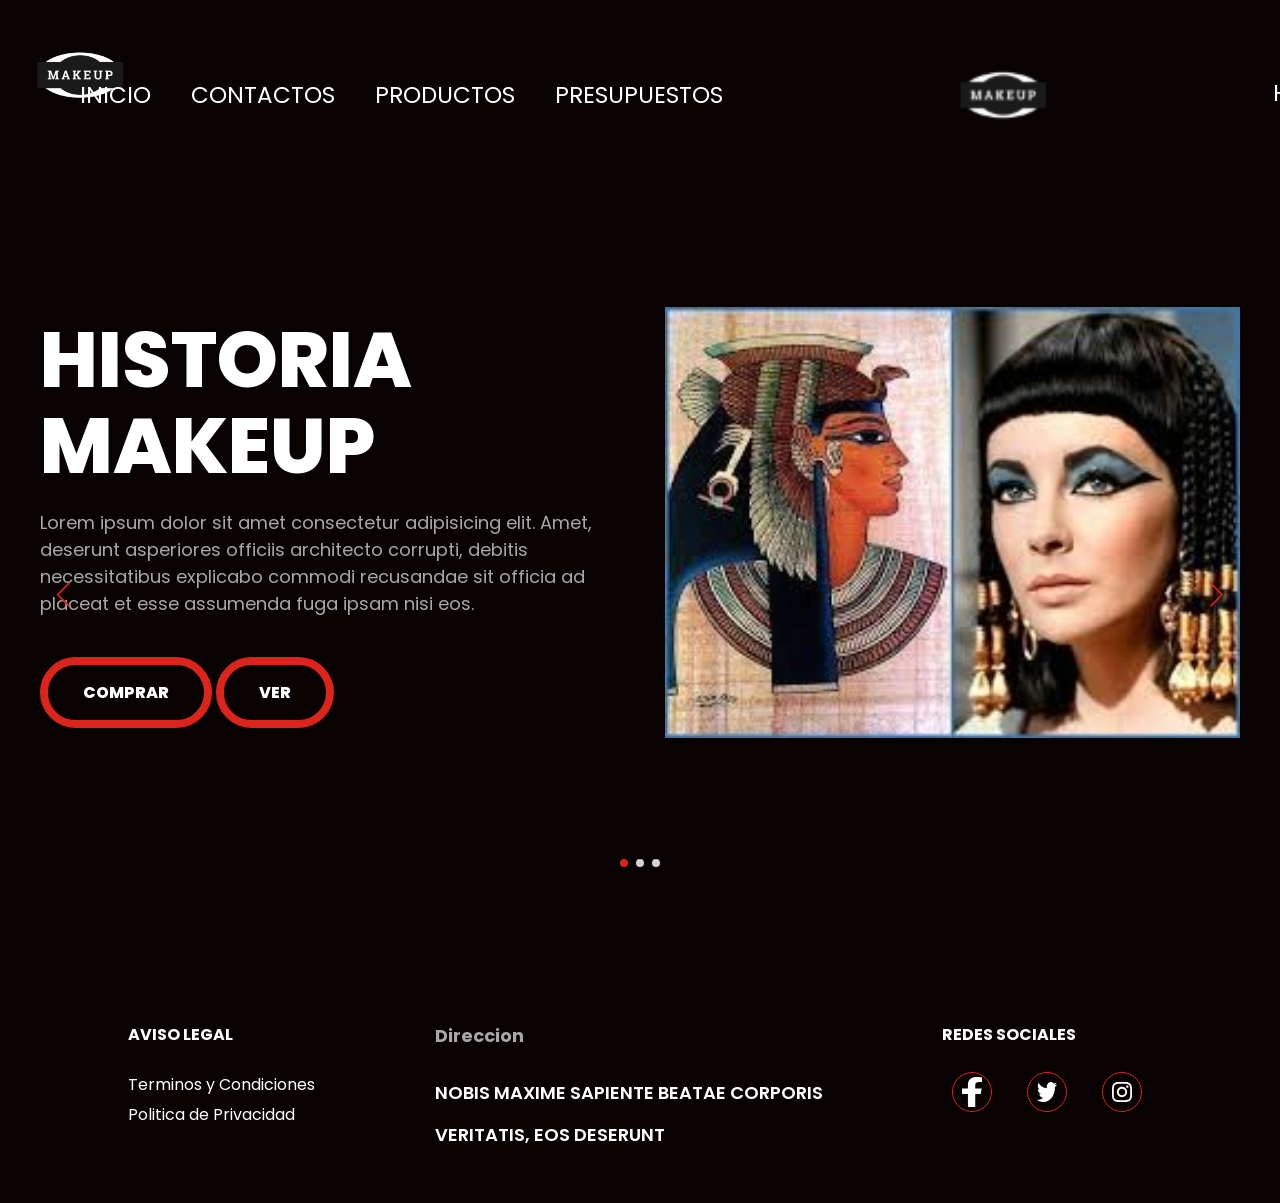
<file: index.html>
<!DOCTYPE html>
<html lang="es">
<head>
    <meta charset="UTF-8">
    <meta http-equiv="X-UA-Compatible" content="IE=edge">
    <meta name="viewport" content="width=device-width, initial-scale=1.0">
    <title>Pagina de Incio| MakeupJackelyn</title>

    <!-- Ficheros de estilos -->
    <link rel="stylesheet" href="https://cdn.jsdelivr.net/npm/swiper/swiper-bundle.min.css">
    <link rel="stylesheet" href="style.css">
</head>

<body>
    <header>
    <!--logo de la empresa-->        
    <img src="images/logo.png" alt="Logo Makeupjackelyn" width="150">

        <!--Menu de navegacion responsive-->
        <div class="menu container">
            <input type="checkbox" id="menu">
            <label for="menu">
                <img src="images/menu.png" class="menu-icono" alt="abrir menu">
            </label>

            <!--Menu de la pagina-->
            <nav class="navbar">
                <div class="menu-1">
                    <ul>   
                        <li><a href="#">INICIO</a></li>
                        <li><a href="contacto.html">CONTACTOS</a></li>
                        <li><a href="productos.html">PRODUCTOS</a></li>
                        <li><a href="presupuestos.html">PRESUPUESTOS</a></li>
                    </ul>
                </div>

                <!--logo de la empresa-->
                <img class="logo" src="images/Adobe Express - file (1).png" alt="Logo de la empresa">

                <div class="menu-2">
                    <div class="links">
            <ul>
                <li><a href="contacto.html">Horarios</a></li>
            </ul>
        </div>
        
        <!--Redes Sociales-->
                    <div class="socials">
                        <a href="https://www.facebook.com" target="_blank">
                            <div class="social">
                                <img src="images/s1.svg" alt="">
                            </div>
                        </a>
                        <a href="https://x.com " target="_blank">
                            <div class="social">
                                <img src="images/s2.svg" alt="">
                            </div>
                        </a>
                        <a href="https://www.instagram.com/makeupjackelyn?¡gsh=MW9yamo3ZzgzZHM2ZA" target="_blank">
                            <div class="social">
                                <img src="images/s3.svg" alt="">
                            </div>
                        </a>
                    </div>
                </div>
            </nav>
        </div>
<!--En este div contiene la libreria swiper que se usa para crear carruseles de imagenes y aplicaciones moviles-->
        <div class="header-content container">

            <div class="swiper mySwiper-1">
                <div class="swiper-wrapper">

                    <div class="swiper-slide">
                        <div class="slider">
                            <div class="slider-txt">
                                <h1>HISTORIA MAKEUP</h1>
                                <P>
                                    Lorem ipsum dolor sit amet consectetur adipisicing elit. Amet, deserunt asperiores
                                    officiis architecto corrupti, debitis necessitatibus explicabo commodi recusandae
                                    sit officia ad placeat et esse assumenda fuga ipsam nisi eos.
                                </P>

<!--Este Div contiene los botones de ver y compras en presupuesto y productos-->                               
                                <div class="botones">
                                    <a href="presupuestos.html" class="btn-1">Comprar</a>
                                    <a href="productos.html" class="btn-1">ver</a>
                                </div>
                            </div>
                            <div class="slider-img">
                                <img src="images/hist-makeup.png" alt="">
                            </div>
                        </div>
                    </div>

                    <div class="swiper-slide">
                        <div class="slider">
                            <div class="slider-txt">
                                
                                <h1>MAKEUP</h1>
                                <P>
                                    Lorem ipsum dolor sit amet consectetur adipisicing elit. Amet, deserunt asperiores
                                    officiis architecto corrupti, debitis necessitatibus explicabo commodi recusandae
                                    sit officia ad placeat et esse assumenda fuga ipsam nisi eos.
                                </P>

                                <div class="botones">
                                    <a href="presupuestos.html" class="btn-1">Comprar</a>
                                    <a href="productos.html" class="btn-1">VER</a>
                                </div>
                            </div>
                            <div class="slider-img">
                                <img src="images/maquillaje-rostro.png" alt="">
                            </div>
                        </div>
                    </div>

                    <div class="swiper-slide">
                        <div class="slider">
                            <div class="slider-txt">
                                <h1>Productos</h1>
                                <P>
                                    Lorem ipsum dolor sit amet consectetur adipisicing elit. Amet, deserunt asperiores
                                    officiis architecto corrupti, debitis necessitatibus explicabo commodi recusandae
                                    sit officia ad placeat et esse assumenda fuga ipsam nisi eos.
                                </P>
                                <div class="botones">
                                    <a href="presupuestos.html" class="btn-1">Comprar</a>
                                    <a href="productos.html" class="btn-1">Ver</a>
                                </div>
                            </div>
                            <div class="slider-img">
                                <img src="images/productos.png " alt="">
                            </div>
                        </div>
                    </div>

    <!--Permite el funcionamiento de las flechas deslizadoras-->                
                </div>
                <div class="swiper-button-next"></div>
                <div class="swiper-button-prev"></div>
                <div class="swiper-pagination"></div>
            </div>
        </div>
    </header>

    <!--Foote pie de pagina contiene Aviso Legal, direccion y Redes sociales-->
    <footer class="footer container">
    
        <div class="links">
                <h4>AVISO LEGAL</h4>
            <ul>
                <li><a href="#">Terminos y Condiciones</a></li>
                <li><a href="#">Politica de Privacidad</a></li>
            </ul>
        </div>

        <div class="txt">
                    <h4>Direccion</h4>
                    <p>
                        nobis maxime sapiente beatae corporis
                    </p>
                    
                    <p>
                        veritatis, eos deserunt
                    </p>
                </div>

        <div class="links"> 
            <h4>REDES SOCIALES</h4>
            <div class="socials">
                        <a href="https://www.facebook.com/?locale=es_ES" target="_blank">
                            <div class="social">
                                <img src="images/s1.svg" alt="">
                            </div>
                        </a>
                        <a href="https://x.com/twitt_login?lang=es"  target="_blank">
                            <div class="social">
                                <img src="images/s2.svg" alt="">
                            </div>
                        </a>
                        <a href="https://www.instagram.com/makeupjackelyn?¡gsh=MW9yamo3ZzgzZHM2ZA" target="_blank">
                            <div class="social">
                                <img src="images/s3.svg" alt="">
                            </div>
                        </a>
                    </div>
                </div>   
    </footer>
<!--Libreria de javascripts-->
    <script src="https://cdn.jsdelivr.net/npm/swiper/swiper-bundle.min.js"></script>
    <script src="script.js"></script>
</body>
</html>
</file>
<file: style.css>
/*Fuente de letras de googlefont para la pag web, se ha utilizado el estilo Poppins*/

@import url('https://fonts.googleapis.com/css2?family=Poppins:ital,wght@0,100;0,200;0,300;0,400;0,500;0,600;0,700;0,800;0,900;1,100;1,200;1,300;1,400;1,500;1,600;1,700;1,800;1,900&display=swap');

*{
    margin: 0;
    padding: 0;
    box-sizing: border-box;
    text-decoration: none;
    list-style: none;
}
/* En body colocamos El color de Fondo de Pantalla y la Fuente de google*/
body {
    background-color: #080202;
    font-family: "Poppins", sans-serif;
    color: #ffffff;
    overflow-x: hidden; /*Evita scroll horizontal*/
}

/*En container se ajustan la distribucion de margen de la pagina para evitar que se salga del contenedor  */
.container {
    max-width:1200px;
    margin: 0 auto;
    padding: 0 20px;
}

/* En swiper button usado para las flechas deslizadoras */
.swiper-button-prev::after, 
.swiper-button-next::after{
    font-size: 25px;
}

.swiper-button-next, 
.swiper-button-prev{
    color: #db241b;
}

/*En swiper bullet trabajomos lo que son los bullet*/
.swiper-pagination-bullet {
    background-color: #d3d2d2;
    opacity: 1;
}

.swiper-pagination-bullet-active {
    background-color: #db241b;
}

/*En Menu y navbar  la distribucion de los espacios del menu*/
.menu {
    position: absolute;
    top: 20px;
    left: 0;
    right: 0;
    display: flex;
    justify-content: space-between;
    align-items: center;
    z-index: 1000;
}

.navbar {
    display: flex;
    align-items: center;
}

.navbar ul{
    display: flex;
}

.menu .navbar ul li a {
    font-size: 23px;
    padding: 10px 20px;
    color: #ffffff;
    display: block;
    transition: 0.3s;
}

.menu .navbar ul li a:hover{
    color: #db241b;
}

.menu-1 {
    margin-right: 180px;
}

/*Menu-2 de la pagina de contacto*/
.menu-2 {
    margin-left: 180px;
    display: flex;
    align-items: center;
}

/*Tamaño del logo*/

.logo {
    width: 150px;
    height: auto;
}

 /*Alineacion y tamaño de los iconos de las redes sociales */
.socials {
    display: flex;
    gap: 15px;
}

.social {
    display: flex;
    justify-content: center;
    align-items: center;
    height: 40px;
    width: 40px;
    border: 1px solid #db241b;
    border-radius: 50%;
    transition: 0.3s;
    margin: 0 10px;
}

.social:hover {
    background-color: #db241b;

}

.social img {
    width: 20px;
}

#menu {
    display: none;
}

.menu-icono {
    width: 25px;
}

.menu label {
    cursor: pointer;
    display: none;
}

/*Header-content modifica la distribucion de espacio de margen de la barra deslizadoda*/

.header-content {
    padding: 150px 0 100px 0;
}

/*Slider modificamos el tamano de la letra, color y posicion del contenido que esta dentro de la barra deslizadora */
.slider {
    display: flex;
    align-items: center;
    gap: 50px;
}
/* margen del texto de las barras deslizadoras*/
.slider-txt {
    flex: 1;
}

.slider-txt h1 {
    font-size: clamp(40px, 8vw, 78px);
    line-height: 1.1;
    text-transform: uppercase;
    font-weight: 800;
    margin-bottom: 20px;
}

.slider-txt p {
    font-size: 18px;
    color: #a7a7a7;
}

/*Imagen de la barra deslizadora*/
.slider-img {
    flex: 1;
    display: flex;
    justify-content: center;
}

.slider-img img {
    width: 100%;
    max-width: 600px;
    height: auto;
}

/*Btn diseño de los botones*/
.botones {
    margin-top: 40px;
}

.btn-1{
    display: inline-block;
    padding: 15px 35px;
    border-radius: 50px;
    font-weight: 800;
    text-transform: uppercase;
    transition: 0.3s;
    cursor: pointer;
    border: 8px solid #db241b;
    color: #ffffff;
}


.btn-1:hover {
    background-color: #db241b;
}

/*Unificado btn-2 en un bloque estructurado*/
.btn-2 {
    display: inline-block;
    padding: 15px 35px;
    background-color: #db241b;
    color: #ffffff;
    font-weight: 800;
    text-transform: uppercase;
    border-radius: 50px;
    transition: 0.3S;
    cursor: pointer;
    border: none;
}

.btn-2:hover{
    background-color: #ab1c15;
}

/*Estilo de las pestañas de los productos de la barra deslisable*/
.products {
    background-color: #0e0e0e;
    padding: 60px 0;
}

.tabs {
    display: flex;
    flex-wrap: wrap;
}

.tabs label {
    padding: 20px;
    cursor: pointer;
    color: #a7a7a7;
    font-weight: 700;
    border-bottom:  2px solid transparent;
}

.tabs input[type="radio"]:checked + label {
    border-bottom: 2px solid #db241b;
    color: #ffffff ;
}

.tabs input[type="radio"] {
    display: none;
}

.tabs .tab {
    order: 99;
    flex-grow: 1;
    width: 100%;
    display: none;
    padding-top: 25px;
}

.tabs input[type="radio"]:checked + label + .tab {
    display: block;
}

.product {
    display: flex;
    align-items: center;
    padding: 25px;
    margin: 0 10px;
}

.product-img {
    width: 50%;
    text-align: left;
}

.product-img h4 {
    display: inline-block;
    padding: 5px 7px;
    line-height: 15px;
    color: #ffffff;
    font-size: 14px;
    text-transform: uppercase;
    font-weight: 800;
    border: 2px solid #555555;
    border-radius: 10px;
    margin-bottom: 50px;
}

.product-img img {
    width: 150px;
    height: 120px;
}

.product-txt {
    width: 50%;
    margin-left: 10px;
    text-align: left;
}

.product-txt h4 {
    color: #ffffff;
    font-size: 18px;
    text-transform: uppercase;
    font-weight: 800;
    margin-bottom: 5px;
}

.product-txt p {
    color: #a7a7a7;
    font-size: 16px;
    margin-bottom: 15px;
}

.product-txt span {
    color: #ffffff;
    font-size: 18px;
    font-weight: 800;
}

.info {
    padding: 100px 0px;
    display: flex;
    align-items: center;
}

.info-imgpro{
    margin-left: 50px;
    display: flex;
    align-items: center;
    }

.info-img {
    width: 50%;
}

.info-img img {
    width: 100%;
    max-width: 500px;
    height: auto;
}

.info-txt {
    width: 50%;
}

.info-txt h2 {
    padding: 20px 0;
    font-size: clamp(35px, 5vw, 75px);
    color: #ffffff;
    font-weight: 800;
    text-transform: uppercase;
    margin-bottom: 25px;
}

.info-txt p {
    margin: 15px 0 ;
    text-align: justify;
    font-size: 18px;
    color: #a7a7a7;
    margin-bottom: 30px;
}

.horario {
    padding: 100px 0px;
    background-color: #0d0d0d;
}

.horario-info h2 {
    font-size: clamp(35px, 5vw, 75px);
    color: #ffffff;
    font-weight: 800;
    text-transform: uppercase;
    margin-bottom: 50px;
}

.horario-txt {
    display: flex;
    justify-content: space-between;
}

.txt {
    color: #ffffff;
}

.txt h4 {
    font-size: 18px;
    color: #a7a7a7;
    margin-bottom: 30px;
}

.txt p {
    font-size: 18px;
    text-transform: uppercase;
    font-weight: 600;
    margin-bottom: 15px;
}

.footer {
    width: 80%;
    margin: 0 auto;
    padding: 40px 0;
    display: flex;
    justify-content: space-between;
}

.links h4 {
    color: #ffffff;
    text-transform: uppercase;
    margin-bottom: 25px;
}

.links ul li a {
    color: #ffffff;
    font-size: 16px;
    margin-bottom: 5px;
    display: inline-block;

}

/*Seccion Formulario*/
.div_formulario {
    text-shadow: 0px 1px rgba(84, 227, 162, 0.5);
    text-align: center;
    text-decoration: none;
    font-family: sans-serif;
    display: inline-block;
    color: #fff;
    background: #4d545b;
    padding: 10px 30px;
    white-space: nowrap;
    border-radius: 4px;
    margin: 10px 5px;
    border: none;
    cursor: pointer;
    transition: all 0.2s ease-in-out;
}

.caja_gris {
    width: 100%; /* Adaptable al contenedor del formulario */
    max-width: 400px;
    margin: 10px 0;
    font-size: 18px;
    overflow: hidden;
    padding: 10px;
    background-color: #F2F2F2;
    border: 1px solid #6E6E6E;
    font-family: 'Poppins', sans-serif; /* Unificado */
    color: #333333; /* Texto oscuro para que sea legible sobre fondo gris */
}

.form-group {
    display: flex;
    flex-direction: column;
    justify-content: center;
    padding: 10px 0;
    color: #ffffff; /* Corregido el color hexadecimal */
}

h2{
    padding: 10px;
    color: #d3d2d2;
}



@media(max-width: 991px) {

    .menu {
        padding: 20px;
        justify-content: space-between;
}

    .menu-2 {
        display: none;
}

    .logo-1 {
        width: 100px;
}

    .logo-2 {
        width: 0;
    }

    .menu label {
        display: initial;
}

    .menu .navbar {
        position: absolute;
        top: 100%;
        left: 0;
        right: 0;
        background-color: #181818;
        display: none;
}

    .menu .navbar ul li {
    width: 100%;
}

    #menu:checked ~ .navbar {
        display: initial;
    }

    .header-content {
        padding: 30px;
        margin-top: 100%;
    }

    .slider {
        flex-direction: column;
    }

    .slider-txt {
        margin: left 0;
        width: 100%;
        text-align: center;
        margin-bottom: 50px;
    }

    .slider-txt h1 {
        font-size: 50px;
    }

    .slider-txt p {
        font-size: 16px;
    }

    .btn-1 {
        padding: 10px 25px;
        font-size: 14px;
    }

    .slider-img {
        width: 100%;
        text-align: center;
    }

    .slider-img img {
        margin-right: 0px;
        width: 300px;
    }

    .swiper-horinzontal > .swiper-pagination-bullets,
    .swiper-pagination-bullets,.swiper-pagination-horizontal,
    .swiper-pagination-custom,
    .swiper-pagination-fraction {
        bottom: -7px;
    }

    .tabs {
        padding: 50px 30px;
    }

    .tabs label {
        width: 33%;
    }

    .info {
        padding: 30px;
        flex-direction: column;
    }

    .info-img {
        width: 100%;
        text-align: center;
    }

    .info-img img {
        width: 400px;
        height: 200px;
        margin-bottom: 25px;
    }

    .info-txt {
        width: 100%;
        text-align: center;
    }

    .info-txt h2 {
        font-size: 50px;
    }

    .info-txt p {
        font-size: 16px;
    }

    .btn-1 {
        font-size: 16px;
    }

    .horario {
        padding: 30px;
        text-align: center;
    }

    .horario-info h2 {
        font-size: 50px;
        margin-bottom: 15px;
    }

    .horario-txt {
        flex-direction: column;
    }

    .socials {
        justify-content: center;
    }

    .social img {
        margin: 8px 0 0 0;
    }

    .footer {
        margin: 50%;
        padding: 30px;
        flex-direction: column;
        text-align: center;
    }

    .links h4 {
        margin: 25px 0px 10px 0px;
    }

}
</file>
